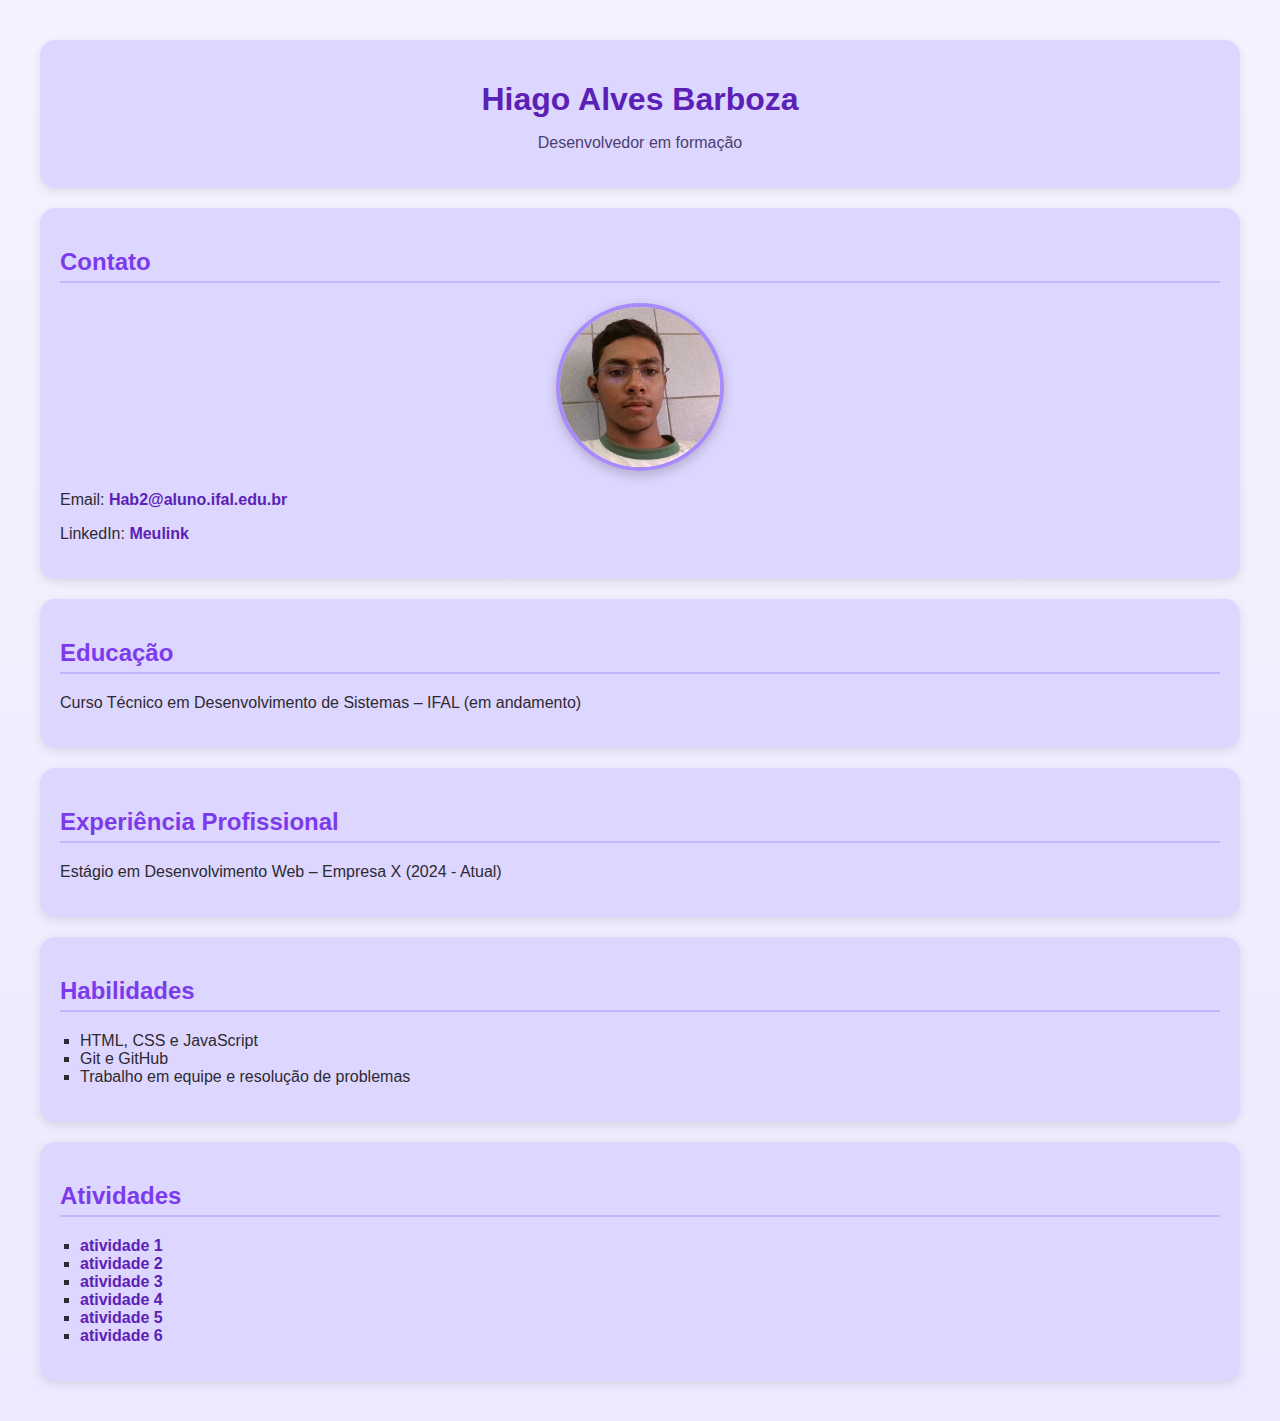
<file: index.html>
<!DOCTYPE html>
<html lang="pt-br">
<head>
<meta charset="UTF-8">
<meta name="viewport" content="width=device-width, initial-scale=1.0">
<title>Hiago Alves Barboza - Página Pessoal</title>
<style>
    /* Fundo geral */
    body {
        margin: 40px;
        font-family: "Roboto", sans-serif;
        background: linear-gradient(to bottom, #f5f3ff, #ede9fe);
        color: #2d2a32;
    }

    /* Header e seções */
    header, section {
        background-color: #ddd6fe;
        padding: 20px;
        border-radius: 15px;
        box-shadow: 0 3px 10px rgba(0, 0, 0, 0.1);
        margin-bottom: 20px;
    }

    /* Títulos */
    h1 {
        color: #5b21b6; /* roxo escuro */
        text-align: center;
        margin-bottom: 5px;
    }

    h2 {
        color: #7c3aed; /* roxo médio */
        border-bottom: 2px solid #c4b5fd;
        padding-bottom: 5px;
    }

    /* Foto pessoal */
    img {
        display: block;
        margin: 20px auto; /* centraliza */
        width: 160px;
        height: 160px;
        object-fit: cover;
        border-radius: 50%; /* deixa redonda */
        border: 4px solid #a78bfa; /* roxo claro da paleta */
        box-shadow: 0 4px 12px rgba(0, 0, 0, 0.2);
        transition: transform 0.3s ease;
    }

    img:hover {
      transform: scale(1.05); /* zoom suave ao passar o mouse */
    }

    /* Links */
    a {
        color: #5b21b6;
        font-weight: bold;
        text-decoration: none;
    }
    a:hover {
        text-decoration: underline;
    }

    /* Lista de habilidades */
    ul {
        list-style-type: square;
        padding-left: 20px;
    }

    /* Centralizar texto no header */
    header p {
        text-align: center;
        color: #4b3f72;
    }
</style>
</head>

<body>
    <header>
        <h1>Hiago Alves Barboza</h1>
        <p>Desenvolvedor em formação</p>
    </header>

<section>
        <h2>Contato</h2>
        <img src="Eu.jpg" alt="Foto de Hiago Alves Barboza">
        <p>Email: <a href="mailto:Hab2@aluno.ifal.edu.br">Hab2@aluno.ifal.edu.br</a></p>
        <p>LinkedIn: <a href="https://linkedin.com/in/hiago-5a3988398" target="_blank">Meulink</a></p>
</section>

<section>
        <h2>Educação</h2>
        <p>Curso Técnico em Desenvolvimento de Sistemas – IFAL (em andamento)</p>
</section>

<section>
        <h2>Experiência Profissional</h2>
        <p>Estágio em Desenvolvimento Web – Empresa X (2024 - Atual)</p>
</section>

<section>
    <h2>Habilidades</h2>
    <ul>
        <li>HTML, CSS e JavaScript</li>
        <li>Git e GitHub</li>
        <li>Trabalho em equipe e resolução de problemas</li>
    </ul>
</section>

<section>
<h2>Atividades</h2>
     <ul>
         <li><a href="atividade1.html">atividade 1</a></li>
         <li><a href="atividade2.html">atividade 2</a></li>
         <li><a href="atividade3.html">atividade 3</a></li>
         <li><a href="atividade4.html">atividade 4</a></li>
         <li><a href="atividade5.html">atividade 5</a></li>   
         <li><a href="atividade6.html">atividade 6</a></li>
     </ul>
</section>
</body>
</html>
</file>
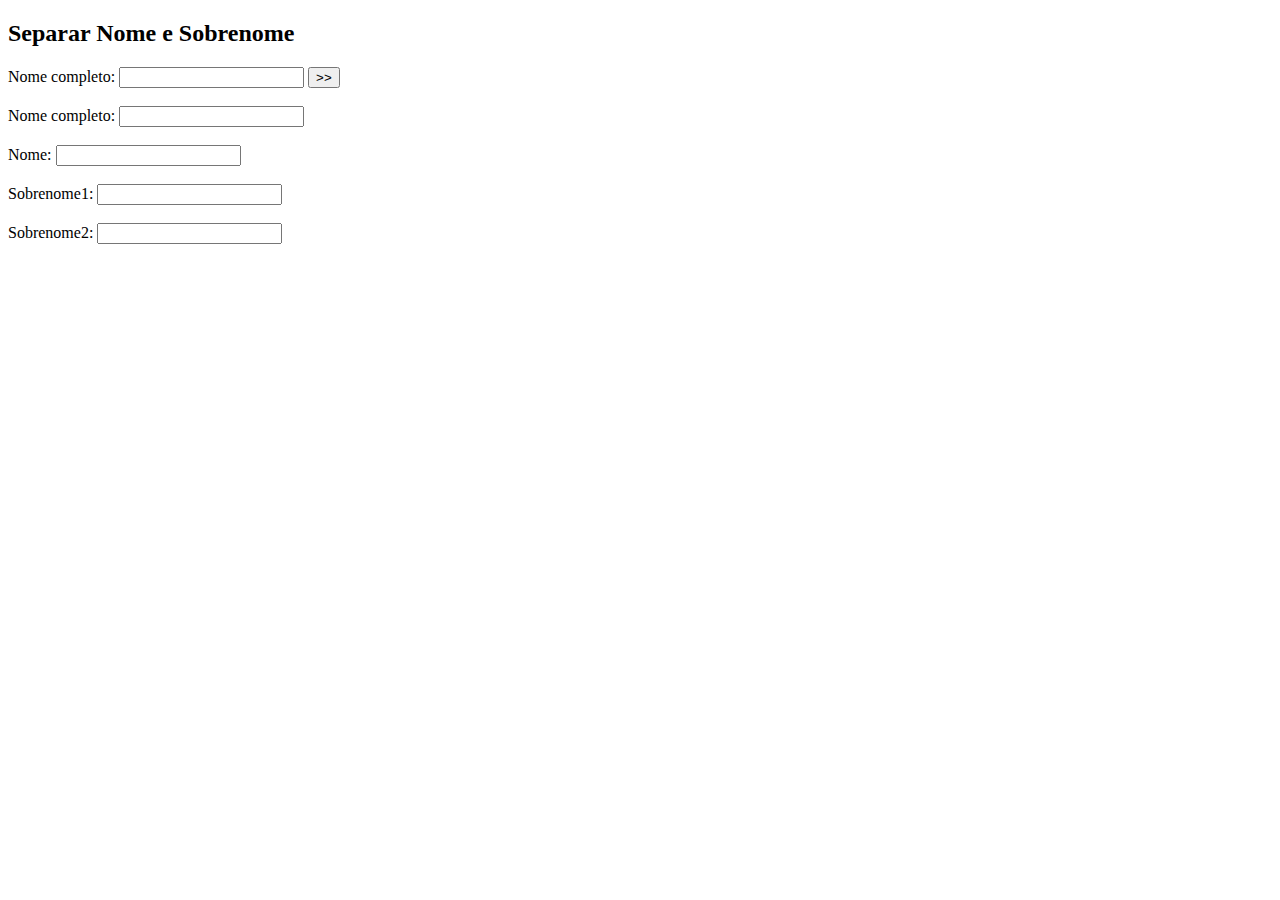
<file: atividade1.html>
<!DOCTYPE html>
<html lang="pt-br">
<head>
    <meta charset="UTF-8">
    <title>Atividade 01</title>
</head>
<body>

    <h2>Separar Nome e Sobrenome</h2>

    <label>Nome completo:</label>
    <input type="text" id="nomeCompleto">
    <button onclick="separar()">>></button>

    <br><br>

    <label>Nome completo:</label>
    <input type="text" id="nomeCompleto2">


    <br><br>

    <label>Nome:</label>
    <input type="text" id="nome">

    <br><br>

    <label>Sobrenome1:</label>
    <input type="text" id="sobrenome1">

    <br><br>

    <label>Sobrenome2:</label>
    <input type="text" id="sobrenome2">

    <br><br>

    <script>
        function separar(){
            let nomeCompleto = document.getElementById("nomeCompleto").value.trim();
            let partes = nomeCompleto.split(" ");

            document.getElementById("nomeCompleto2").value = partes.slice(0).join(" ");
            document.getElementById("nome").value = partes[0];
            document.getElementById("sobrenome1").value = partes[1];
            document.getElementById("sobrenome2").value = partes[2];
        }
    </script>

</body>
</html>
</file>
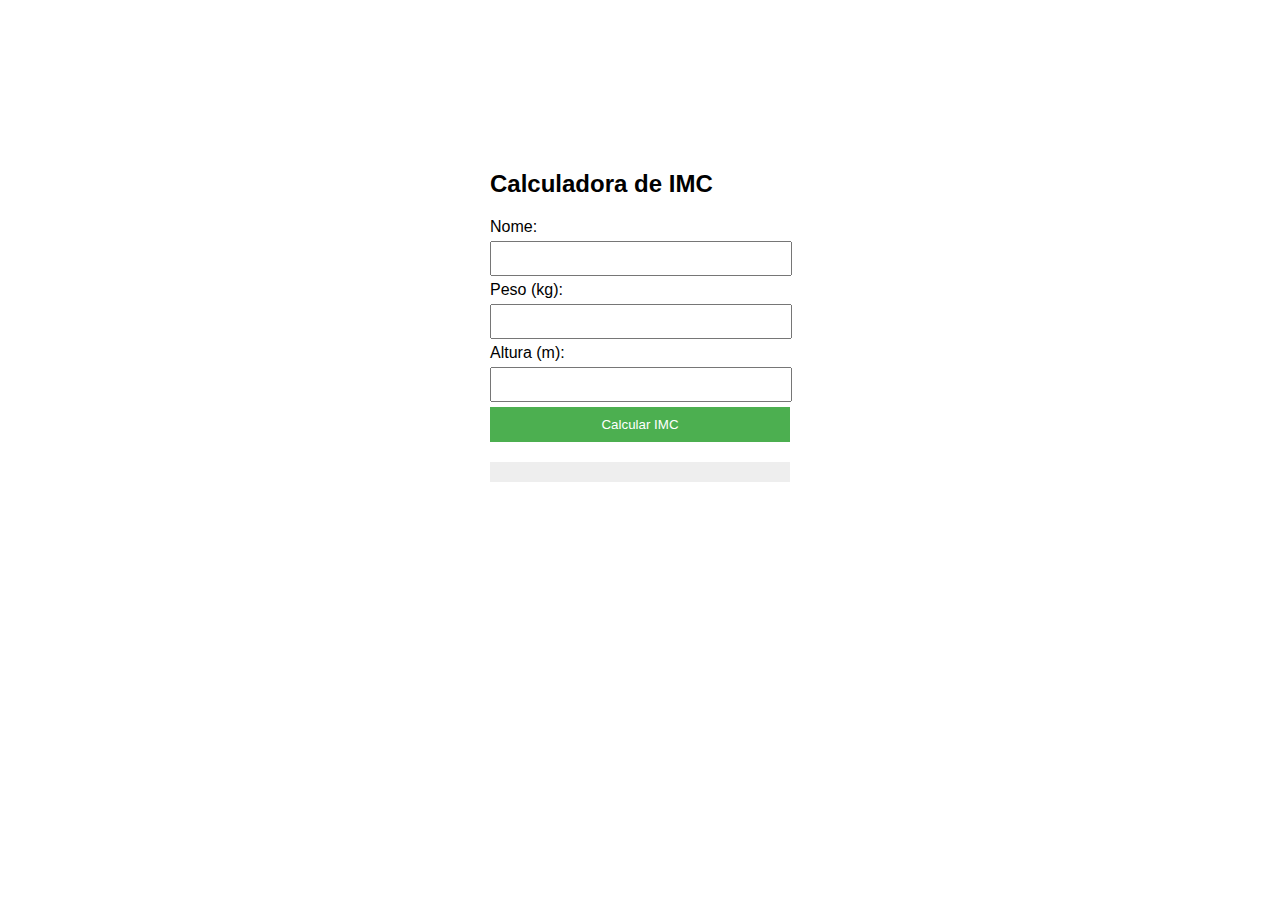
<file: atividade2.html>
<!DOCTYPE html>
<html lang="pt-br">
<head>
    <meta charset="UTF-8">
    <title>Calculadora IMC</title>

    <style>
        body {
            font-family: Arial;
            width: 300px;
            margin: 170px auto;
        }

        input {
            width: 94%;
            padding: 8px;
            margin: 5px 0;
        }

        button {
            width: 100%;
            padding: 10px;
            background: #4CAF50;
            border: none;
            color: white;
            cursor: pointer;
        }

        .resultado {
            margin-top: 20px;
            padding: 10px;
            background: #eee;
        }
    </style>
</head>
<body>

    <h2>Calculadora de IMC</h2>

    <label>Nome:</label>
    <input type="text" id="nome">

    <label>Peso (kg):</label>
    <input type="number" id="peso">

    <label>Altura (m):</label>
    <input type="number" step="0.01" id="altura">

    <button onclick="calcularIMC()">Calcular IMC</button>

    <div class="resultado" id="resultado"></div>

    <script>
        function calcularIMC(){
            let nome = document.getElementById("nome").value;
            let peso = parseFloat(document.getElementById("peso").value);
            let altura = parseFloat(document.getElementById("altura").value);

            let imc = peso / (altura * altura);

            document.getElementById("resultado").innerHTML =
                `<p>Olá, <strong>${nome}</strong>.</p>
                <p>O seu IMC é <strong>${imc.toFixed(2)}</strong></p>`;
        }
    </script>

</body>
</html>
</file>
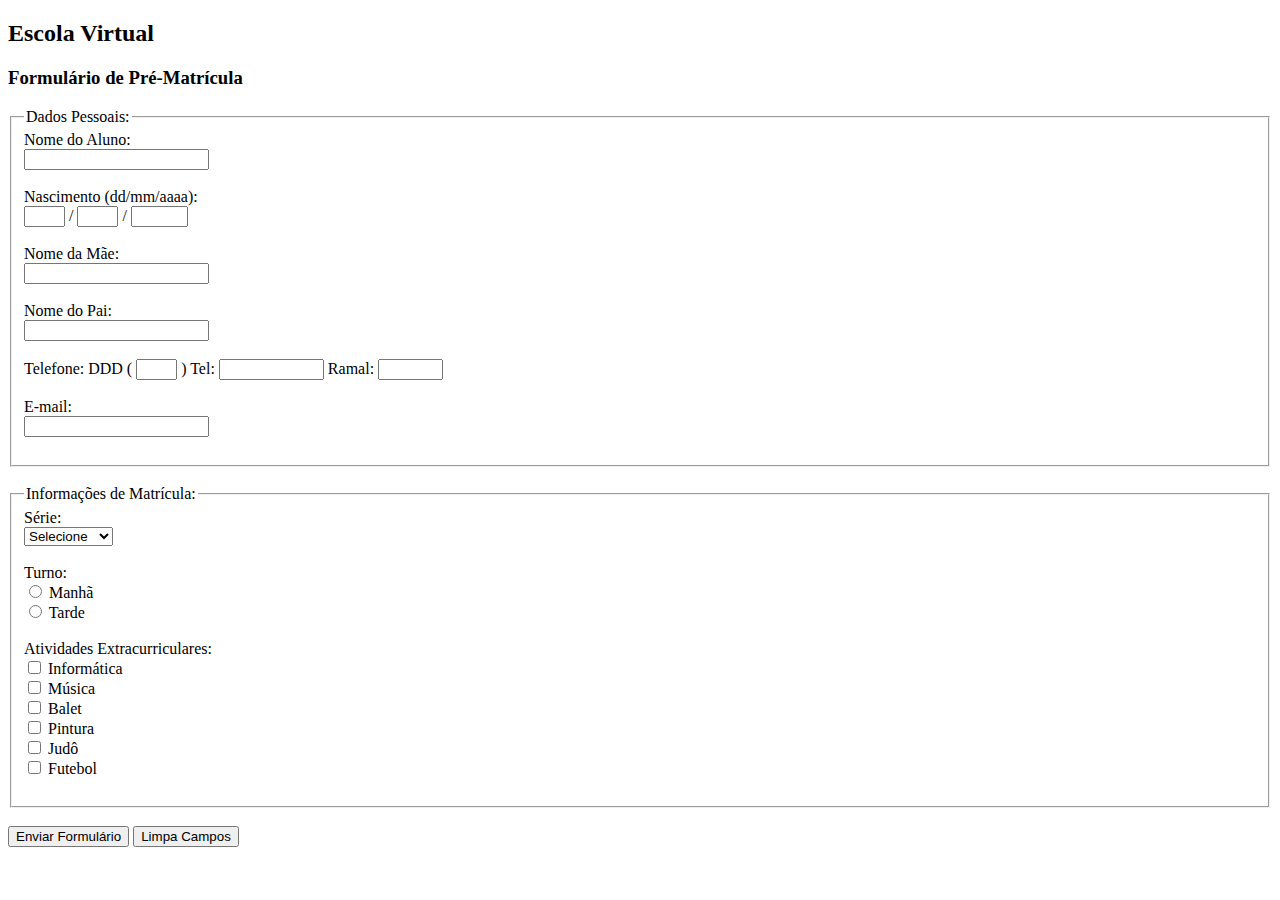
<file: atividade5.html>
<!DOCTYPE html>
<html>
<head>
    <meta charset="UTF-8">
    <title>Escola Virtual - Pré-Matrícula</title>
</head>
<body>

    <h2>Escola Virtual</h2>
    <h3>Formulário de Pré-Matrícula</h3>

    <form id="formulario">

        <fieldset>
            <legend>Dados Pessoais:</legend>

            Nome do Aluno: <br>
            <input type="text" id="aluno"><br><br>

            Nascimento (dd/mm/aaaa): <br>
            <input type="text" id="dia" size="2"> /
            <input type="text" id="mes" size="2"> /
            <input type="text" id="ano" size="4"><br><br>

            Nome da Mãe: <br>
            <input type="text" id="mae"><br><br>

            Nome do Pai: <br>
            <input type="text" id="pai"><br><br>

            Telefone: DDD ( <input type="text" id="ddd" size="2"> ) 
            Tel: <input type="text" id="telefone" size="10">
            Ramal: <input type="text" id="ramal" size="5"><br><br>

            E-mail: <br>
            <input type="text" id="email"><br><br>

        </fieldset>
        <br>

        <fieldset>
            <legend>Informações de Matrícula:</legend>

            Série: <br>
            <select id="serie">
                <option value="">Selecione</option>
                <option value="pré-escolar">pré-escolar</option>
                <option value="1º ano">1º ano</option>
                <option value="2º ano">2º ano</option>
                <option value="3º ano">3º ano</option>
            </select>
            <br><br>

            Turno: <br>
            <input type="radio" name="turno" value="Manhã"> Manhã<br>
            <input type="radio" name="turno" value="Tarde"> Tarde<br><br>

            Atividades Extracurriculares: <br>
            <input type="checkbox" class="atividade" value="Informática"> Informática<br>
            <input type="checkbox" class="atividade" value="Música"> Música<br>
            <input type="checkbox" class="atividade" value="Balet"> Balet<br>
            <input type="checkbox" class="atividade" value="Pintura"> Pintura<br>
            <input type="checkbox" class="atividade" value="Judô"> Judô<br>
            <input type="checkbox" class="atividade" value="Futebol"> Futebol<br>
            <br>
        </fieldset>

        <br>

        <button type="button" onclick="enviar()">Enviar Formulário</button>
        <button type="reset">Limpa Campos</button>

    </form>

    <p id="mensagem"></p>

<script>
// Lista simples de DDDs válidos no Brasil
let dddsValidos = [
    "11","12","13","14","15","16","17","18","19",
    "21","22","24",
    "27","28",
    "31","32","33","34","35","37","38",
    "41","42","43","44","45","46",
    "47","48","49",
    "51","53","54","55",
    "61","62","63","64","65","66","67",
    "68","69",
    "71","73","74","75","77",
    "79",
    "81","82","83","84","85","86","87","88","89",
    "91","92","93","94","95","96","97","98","99"
];

function enviar() {

    let aluno = document.getElementById("aluno").value;
    let dia = document.getElementById("dia").value;
    let mes = document.getElementById("mes").value;
    let ano = document.getElementById("ano").value;
    let mae = document.getElementById("mae").value;
    let pai = document.getElementById("pai").value;
    let ddd = document.getElementById("ddd").value;
    let telefone = document.getElementById("telefone").value;
    let email = document.getElementById("email").value;
    let serie = document.getElementById("serie").value;

    let msg = document.getElementById("mensagem");

    // -------------- Validações ------------------

    if (aluno === "" || mae === "" || pai === "" || telefone === "" || serie === "") {
        msg.innerHTML = "Preencha todos os campos obrigatórios!";
        return;
    }

    // Validação de data simples
    if (dia === "" || mes === "" || ano === "") {
        msg.innerHTML = "Preencha a data de nascimento!";
        return;
    }

    let data = new Date(`${ano}-${mes}-${dia}`);

    if (isNaN(data.getTime())) {
        msg.innerHTML = "Data de nascimento inválida!";
        return;
    }

    // Validação de email simples
    if (email.indexOf("@") === -1 || email.indexOf(".") === -1) {
        msg.innerHTML = "E-mail inválido!";
        return;
    }

    // Validação de DDD
    if (!dddsValidos.includes(ddd)) {
        msg.innerHTML = "DDD inválido!";
        return;
    }

    // Atividades extracurriculares
    let atividades = document.querySelectorAll(".atividade:checked");

    if (atividades.length === 0) {
        msg.innerHTML = "Selecione pelo menos 1 atividade!";
        return;
    }

    if (atividades.length > 3) {
        msg.innerHTML = "Selecione no máximo 3 atividades!";
        return;
    }

    // Se passou em tudo:
    msg.innerHTML = "Cadastro realizado com sucesso!";
}
</script>

</body>
</html>
</file>
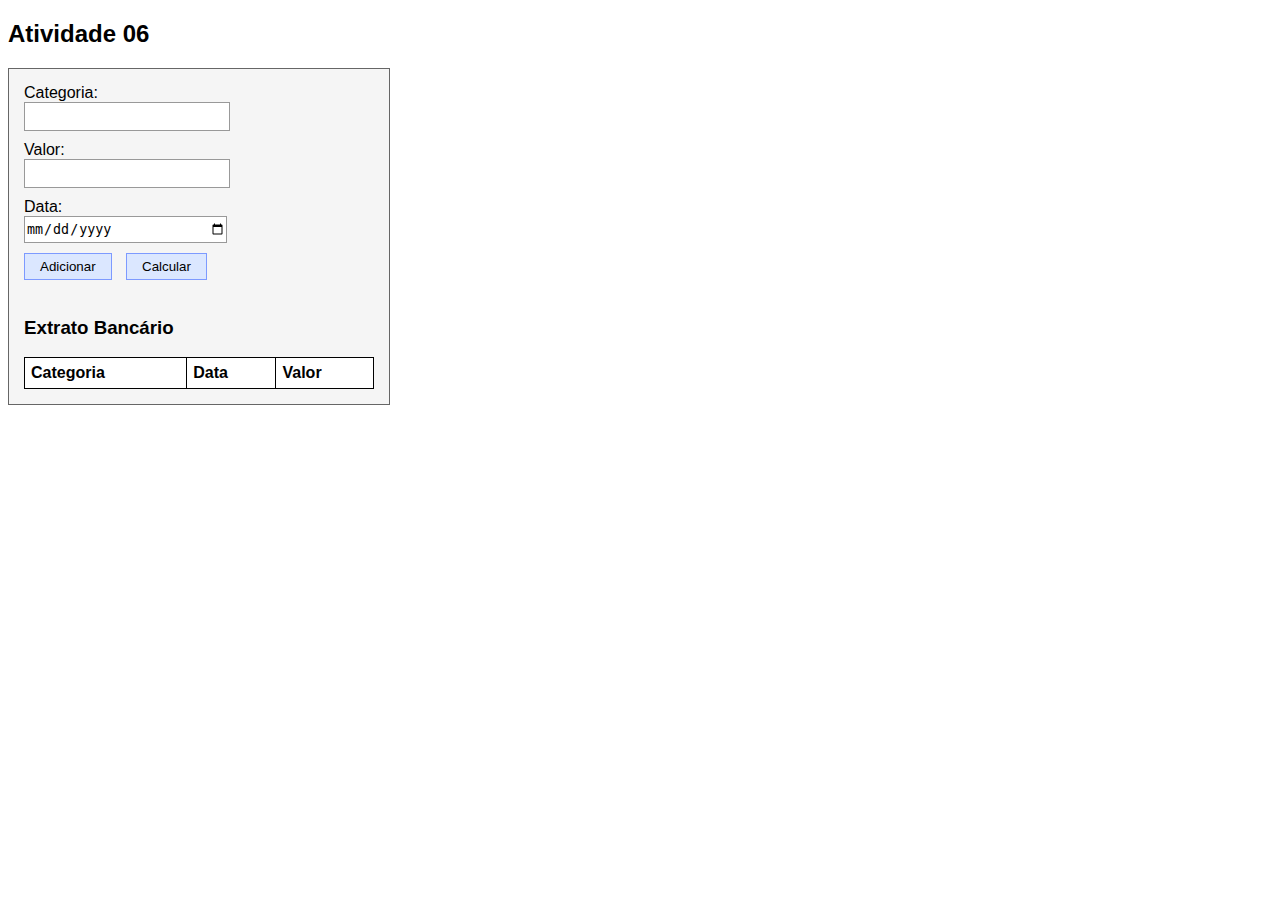
<file: atividade6.html>
<!DOCTYPE html>
<html>
<head>
    <meta charset="UTF-8">
    <title>Atividade 06</title>

    <style>
        body {
            font-family: Arial;
        }

        .caixa {
            border: 1px solid #666;
            width: 350px;
            padding: 15px;
            background-color: #f5f5f5;
        }

        input, select {
            width: 200px;
            height: 25px;
            margin-bottom: 10px;
            border: 1px solid #999;
        }

        button {
            background-color: #dbe7ff;
            border: 1px solid #7d9aff;
            padding: 5px 15px;
            margin-right: 10px;
            cursor: pointer;
        }

        table {
            width: 100%;
            border-collapse: collapse;
            background: white;
        }

        th, td {
            border: 1px solid black;
            padding: 6px;
            text-align: left;
        }

        .container {
            display: flex;
            gap: 40px;
        }

        .resumo {
            border: 1px solid black;
            padding: 20px;
            width: 300px;
            display: none;
        }

        .titulo-resumo {
            font-size: 22px;
            font-weight: bold;
            margin-bottom: 20px;
        }
    </style>
</head>
<body>

<h2>Atividade 06</h2>

<div class="container">

    <!-- CAIXA DO FORMULÁRIO -->
    <div class="caixa">

        Categoria:<br>
        <input type="text" id="categoria"><br>

        Valor:<br>
        <input type="number" id="valor" step="0.01"><br>

        Data:<br>
        <input type="date" id="data"><br>

        <button onclick="adicionar()">Adicionar</button>
        <button onclick="calcular()">Calcular</button>

        <br><br>

        <h3>Extrato Bancário</h3>

        <table id="tabela">
            <tr>
                <th>Categoria</th>
                <th>Data</th>
                <th>Valor</th>
            </tr>
        </table>
    </div>

    <!-- RESUMO LADO DIREITO -->
    <div class="resumo" id="resumo">
        <div class="titulo-resumo">Resumo</div>

        <p id="total"></p>
        <p id="mes3"></p>
        <p id="mes4"></p>
        <p id="mercado"></p>
    </div>

</div>

<script>
let lista = [];

function adicionar() {
    let c = document.getElementById("categoria").value;
    let v = document.getElementById("valor").value;
    let d = document.getElementById("data").value;

    if (c === "" || v === "" || d === "") {
        alert("Preencha todos os campos!");
        return;
    }

    lista.push({
        categoria: c,
        valor: parseFloat(v),
        data: d
    });

    let tabela = document.getElementById("tabela");

    tabela.innerHTML += `
        <tr>
            <td>${c}</td>
            <td>${d}</td>
            <td>${v}</td>
        </tr>
    `;

    document.getElementById("categoria").value = "";
    document.getElementById("valor").value = "";
    document.getElementById("data").value = "";
}

function calcular() {
    if (lista.length === 0) {
        alert("Adicione ao menos 1 gasto!");
        return;
    }

    let total = 0;
    let total03 = 0;
    let total04 = 0;
    let totalMercado = 0;

    for (let item of lista) {
        total += item.valor;

        let mes = item.data.split("-")[1];

        if (mes === "03") total03 += item.valor;
        if (mes === "04") total04 += item.valor;
        if (item.categoria.toLowerCase() === "mercado") totalMercado += item.valor;
    }

    document.getElementById("total").innerHTML =
        "Total: " + total.toFixed(2);

    document.getElementById("mes3").innerHTML =
        "Total no Mês 03: " + total03.toFixed(2);

    document.getElementById("mes4").innerHTML =
        "Total no Mês 04: " + total04.toFixed(2);

    document.getElementById("mercado").innerHTML =
        "Total de gastos com Mercado: " + totalMercado.toFixed(2);

    document.getElementById("resumo").style.display = "block";
}
</script>

</body>
</html>
</file>
